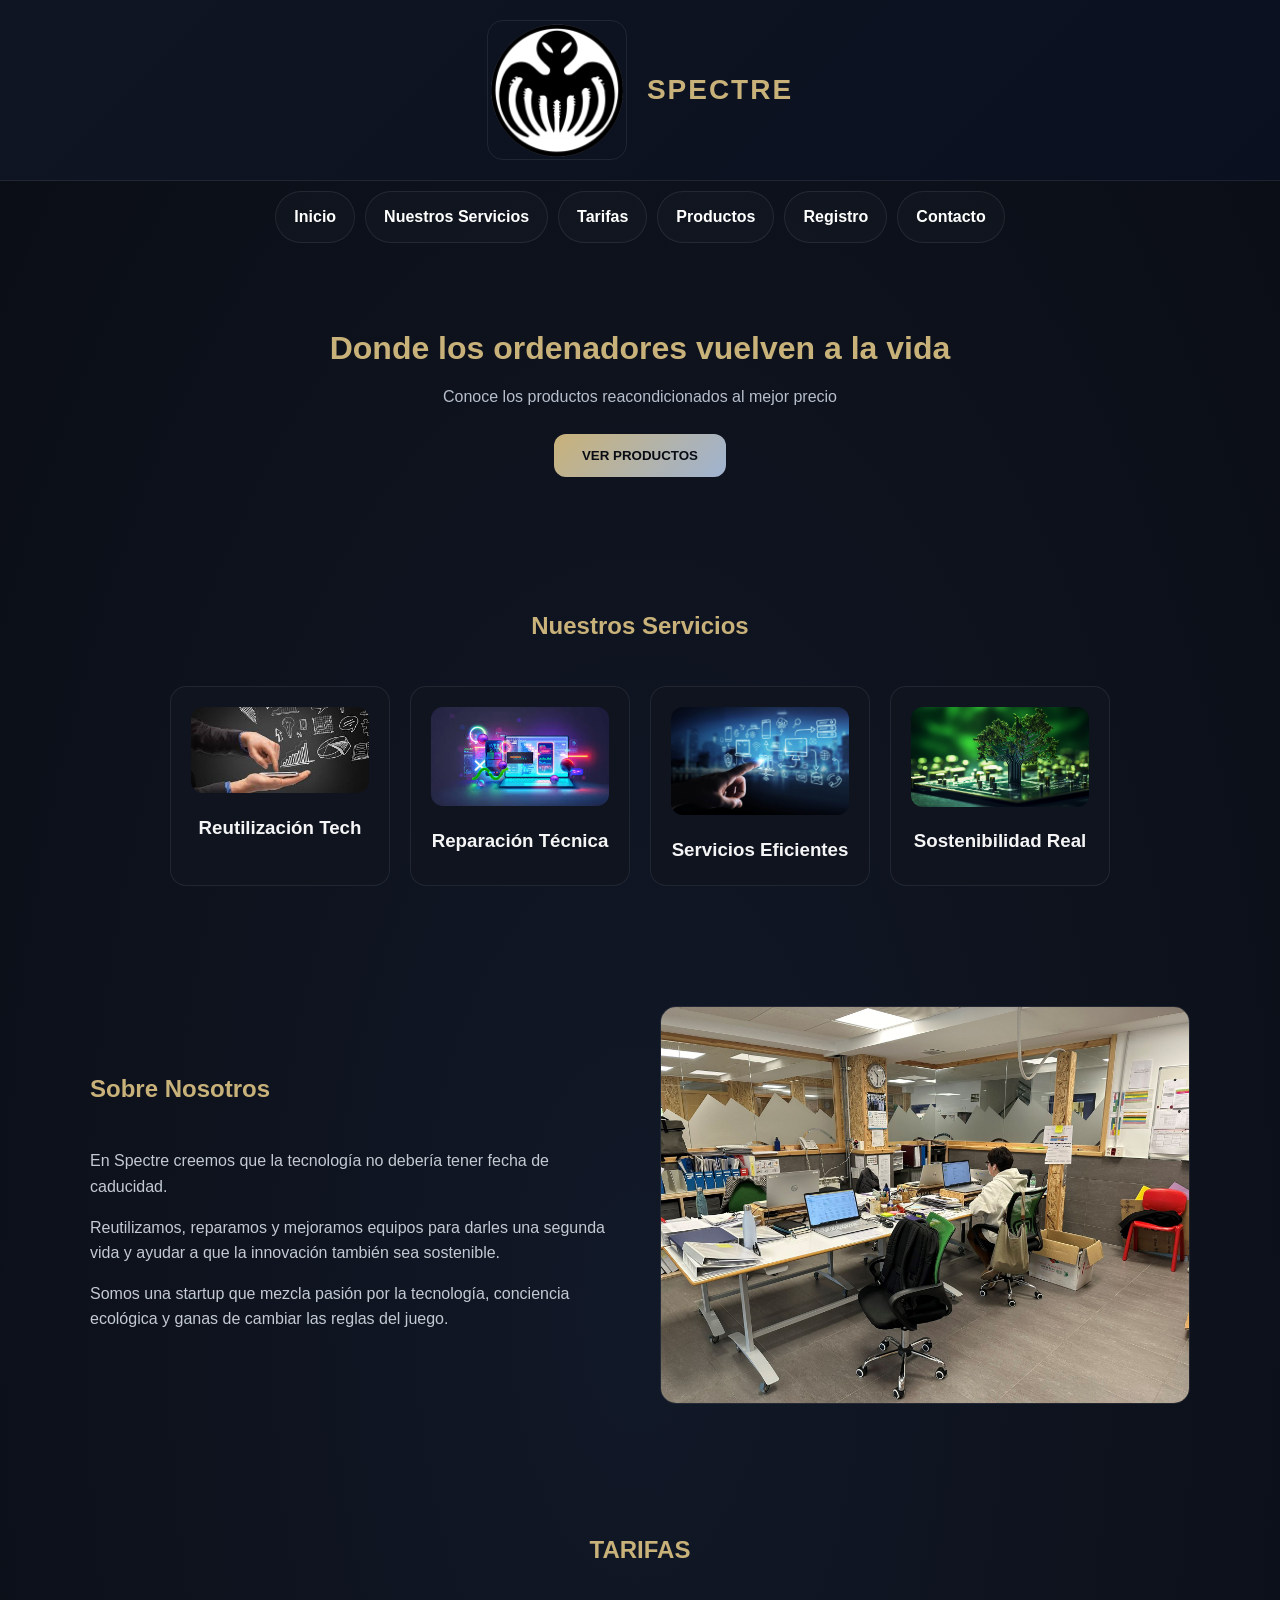
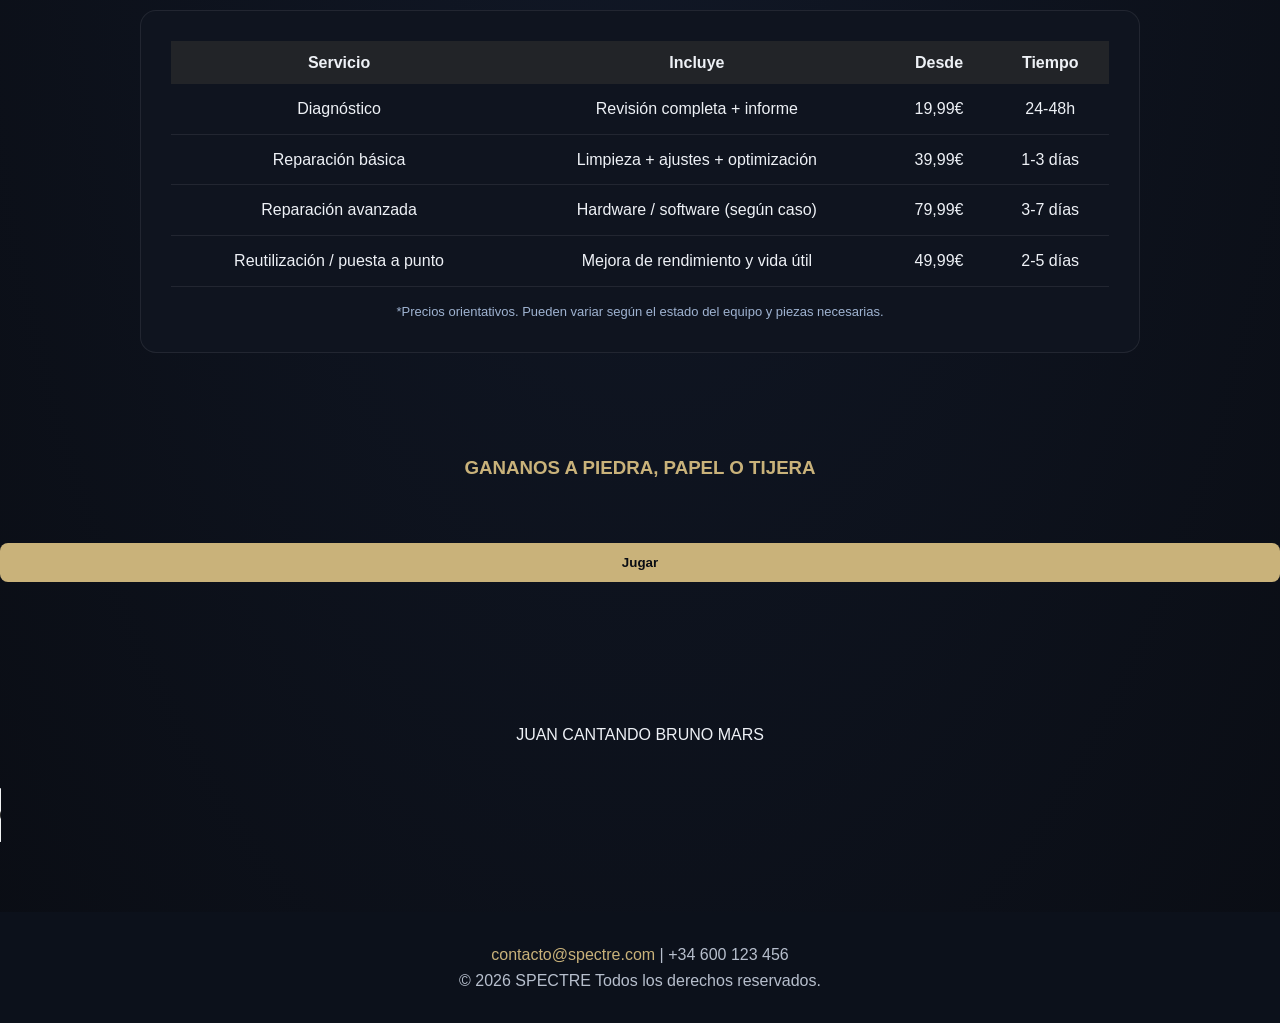
<file: index.html>
<!DOCTYPE html>
<html lang="es">
<head>
  <meta charset="UTF-8" />
  <meta name="viewport" content="width=device-width, initial-scale=1.0" />
  <title>Spectre SL</title>
  <link rel="stylesheet" href="/css/RETOMEJORADO.css" />
  <link rel="icon" type="image/png" href="/sources/SPECTRE_Logo.png">
</head>

<body>
    <header>
      <div class="logo">
        <img src="/sources/SPECTRE_Logo.png" alt="logo" />
        <h1 class="nombre-empresa">SPECTRE</h1>
      </div>
    </header>

    <nav>
      <a href="#inicio">Inicio</a>
      <a href="#Nuestros-Servicios">Nuestros Servicios</a>
      <a href="#tarifas">Tarifas</a>
      <a href="/html/PRODUCTOS.html">Productos</a>
      <a href="/html/FORMULARIO.html">Registro</a>
      <a href="#Contacto">Contacto</a>
    </nav>

    <section class="hero" id="inicio">
      <h2>Donde los ordenadores vuelven a la vida</h2>
      <p>Conoce los productos reacondicionados al mejor precio</p>
      <button onclick="window.location.href='/html/PRODUCTOS.html'">VER PRODUCTOS</button>

    </section>

    <section id="Nuestros-Servicios" class="seccion">
      <h2>Nuestros Servicios</h2>

      <div class="contenedor servicios-grid">
        <div class="caja servicio">
          <img src="/sources/images (1).jpg" alt="Reutilización Tech" />
          <h3>Reutilización Tech</h3>
        </div>

        <div class="caja servicio">
          <img src="/sources/images (2).jpg" alt="Reparación Técnica" />
          <h3>Reparación Técnica</h3>
        </div>

        <div class="caja servicio">
          <img src="/sources/Digitalizacion-de-Procesos.jpg" alt="Servicios Eficientes" />
          <h3>Servicios Eficientes</h3>
        </div>

        <div class="caja servicio">
          <img src="/sources/Tecnologia-y-Sostenibilidad-1.jpg" alt="Sostenibilidad Real" />
          <h3>Sostenibilidad Real</h3>
        </div>
      </div>
    </section>

    <section class="contenedor_2" id="sobre-nosotros">
      <div class="nosotros">
        <div class="info">
          <h2>Sobre Nosotros</h2>
          <p>En Spectre creemos que la tecnología no debería tener fecha de caducidad.</p>
          <p>Reutilizamos, reparamos y mejoramos equipos para darles una segunda vida y ayudar a que la innovación también sea sostenible.</p>
          <p>Somos una startup que mezcla pasión por la tecnología, conciencia ecológica y ganas de cambiar las reglas del juego.</p>
        </div>

        <div class="nosotrosimg">
          <img src="/sources/Administraritza-3.jpg" alt="instalaciones" />
        </div>
      </div>
    </section>

    <section class="seccion" id="tarifas">
      <h2>TARIFAS</h2>

      <div class="tarifas-wrap">
        <table class="tabla-tarifas">
          <thead>
            <tr>
              <th>Servicio</th>
              <th>Incluye</th>
              <th>Desde</th>
              <th>Tiempo</th>
            </tr>
          </thead>
          <tbody>
            <tr>
              <td>Diagnóstico</td>
              <td>Revisión completa + informe</td>
              <td>19,99€</td>
              <td>24-48h</td>
            </tr>
            <tr>
              <td>Reparación básica</td>
              <td>Limpieza + ajustes + optimización</td>
              <td>39,99€</td>
              <td>1-3 días</td>
            </tr>
            <tr>
              <td>Reparación avanzada</td>
              <td>Hardware / software (según caso)</td>
              <td>79,99€</td>
              <td>3-7 días</td>
            </tr>
            <tr>
              <td>Reutilización / puesta a punto</td>
              <td>Mejora de rendimiento y vida útil</td>
              <td>49,99€</td>
              <td>2-5 días</td>
            </tr>
          </tbody>
        </table>

        <p class="nota-tarifas">*Precios orientativos. Pueden variar según el estado del equipo y piezas necesarias.</p>
      </div>
    </section>


    


      <section class="juego">
        <h3>GANANOS A PIEDRA, PAPEL O TIJERA</h3>
        
        <button id="jugar">Jugar</button>
        <p id="resultado"></p>
        <ul id="historial"></ul>
        <script>
              let victorias = 0;
              let derrotas = 0;
              let empates = 0;

              let opciones = ["piedra","papel","tijera"];
              let turnoCPU = 0;

              let btn = document.getElementById("jugar");
              let resultado = document.getElementById("resultado");
              let historial = document.getElementById("historial");

              btn.onclick = function(){

                let jugador = prompt("Elige: piedra, papel o tijera");

                if(jugador == null) return;

                jugador = jugador.toLowerCase();

                if(jugador != "piedra" && jugador != "papel" && jugador != "tijera"){
                  alert(" Escribe: piedra, papel o tijera");
                  return;
                }

                let cpu = opciones[turnoCPU];
                turnoCPU = turnoCPU + 1;
                if(turnoCPU == 3) turnoCPU = 0;

                let texto = "Tú: " + jugador + " | CPU: " + cpu + " -> ";

                if(jugador == cpu){
                  empates = empates + 1;
                  texto = texto + "EMPATE ❤️‍🔥";
                }
                else if(
                  (jugador == "piedra" && cpu == "tijera") ||
                  (jugador == "papel" && cpu == "piedra") ||
                  (jugador == "tijera" && cpu == "papel")
                ){
                  victorias = victorias + 1;
                  texto = texto + "GANAS 😎";
                }
                else{
                  derrotas = derrotas + 1;
                  texto = texto + "PIERDES 🤫";
                }

                resultado.textContent =
                  "Victorias: " + victorias + " | Derrotas: " + derrotas + " | Empates: " + empates;

                
                let li = document.createElement("li");
                li.textContent = texto;

                
                let b = document.createElement("button");
                b.textContent = "Eliminar";
                b.style.marginLeft = "10px";

                b.onclick = function(){
                  li.remove();
                };

                li.appendChild(b);
            
                historial.appendChild(li);
                }

        </script>
      </JUEGO>

      <p>JUAN CANTANDO BRUNO MARS</p>
    <audio controls>
      <source src="/sources/juan_cantautor.mp3" type="audio/mp3">
    </audio>





  

  <footer id="Contacto">
    <p>
      <a href="mailto:contacto@spectre.com" title="Mandar correo a contacto@spectre.com">contacto@spectre.com</a>
      | +34 600 123 456
    </p>
    <p>© 2026 SPECTRE Todos los derechos reservados.</p>


  </footer>
</body>
</html>
</file>
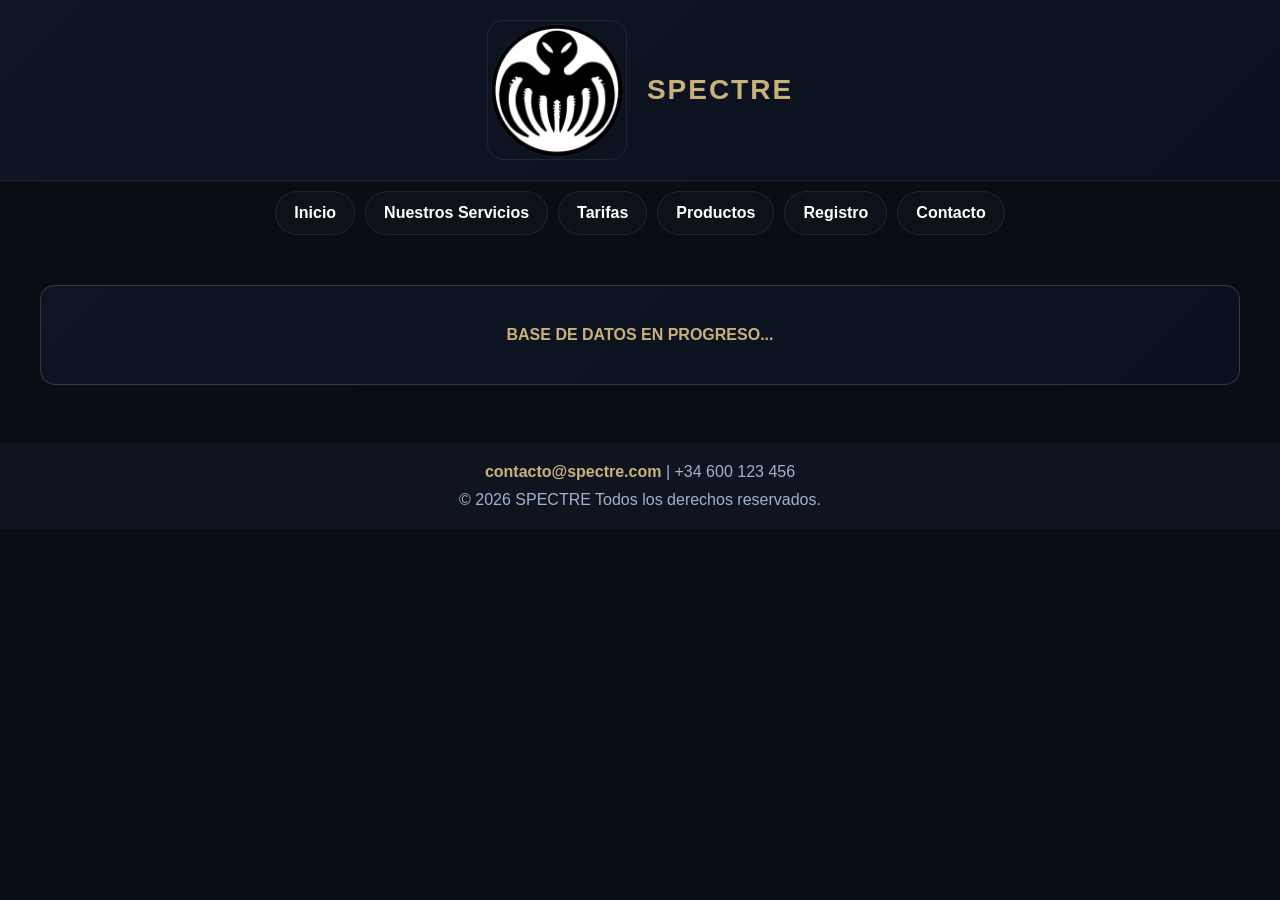
<file: html/FORMULARIO.html>
<!DOCTYPE html>
<html lang="es">
<head>
  <meta charset="UTF-8">
  <meta name="viewport" content="width=device-width, initial-scale=1.0">
  <title>Formulario de registro | SPECTRE SL</title>


  <link rel="stylesheet" href="/css/FORMULARIO.css">
  <link rel="icon" type="image/png" href="/sources/SPECTRE_Logo.png">
</head>
<body>


<header>
    <div class="logo">
      <img src="/sources/SPECTRE_Logo.png" alt="logo" />
      <h1 class="nombre-empresa">SPECTRE</h1>
    </div>
  </header>

  <nav>
    <a href="/index.html">Inicio</a>
    <a href="/index.html">Nuestros Servicios</a>
    <a href="/index.html">Tarifas</a>
    <a href="/html/PRODUCTOS.html">Productos</a>
    <a href="/html/FORMULARIO.html">Registro</a>
    <a href="#Contacto">Contacto</a>
  </nav>

  <div class="msg">
    <p><b>BASE DE DATOS EN PROGRESO...</b></p>
  </div>

<!--   <form action="/php/post.php" method="POST">

        <h1>FORMULARIO DE REGISTRO</h1>

        <label>Nombre:</label><br>
        <input type="text" name="nombre" required><br><br>

        <label>Email:</label><br>
        <input type="email" name="email" required><br><br>

        <label>Contraseña:</label><br>
        <input type="password" name="pass" required><br><br>

        <button type="submit">Enviar</button>

    </form> -->

  <br>


  <footer id="Contacto">
    <p>
      <a href="mailto:contacto@spectre.com" title="Mandar correo a contacto@spectre.com">contacto@spectre.com</a>
      | +34 600 123 456
    </p>
    <p>© 2026 SPECTRE Todos los derechos reservados.</p>
  </footer>

</body>
</html>
</file>
<file: css/RETOMEJORADO.css>
*{
  margin:0;
  padding:0;
  box-sizing:border-box;
}

audio {
  text-align: center;
  justify-content: center;
  align-items: center;
}

html{
  scroll-behavior:smooth;
}

body{
  font-family: Arial, Helvetica, sans-serif;
  background: radial-gradient(#111827, #0a0d14);
  color:#eef1f6;
  line-height:1.6;
}


header{
  display:flex;
  justify-content:center;
  padding:20px;
  background:linear-gradient(135deg,#0f1522,#0b1020);
  border-bottom:1px solid rgba(255,255,255,0.08);
}

.logo{
  display:flex;
  align-items:center;
  gap:20px;
}

.logo img{
  width:140px;
  border-radius:16px;
  border:1px solid rgba(255,255,255,0.08);
}

.nombre-empresa{
  color:#c9b27a;
  font-size:28px;
  letter-spacing:2px;
}


nav{
 
  display:flex;
  justify-content:center;
  flex-wrap:wrap;
  gap: 10px;
  padding: 10px 10px;
 
}

nav a{
  color:white;
  text-decoration:none;
  padding: 12px 18px;
  display:block;
  border-radius: 999px;
  font-weight: 700;
  border: 1px solid rgba(255,255,255,0.08);
  background: rgba(255,255,255,0.02);
}

nav a:hover{
  background: rgba(255,255,255,0.06);
  border-color: rgba(201,178,122,0.18);
  transform: translateY(-4px);
}


.hero{
  text-align:center;
  padding:70px 20px;
}

.hero h2{
  font-size:32px;
  color:#c9b27a;
  margin-bottom:10px;
}

.hero p{
  color:#b7bfcd;
  margin-bottom:25px;
}

.hero button{
  padding:14px 28px;
  border-radius:12px;
  border:none;
  background:linear-gradient(135deg,#c9b27a,#9fb3d1);
  color:#0a0d14;
  font-weight:700;
  cursor:pointer;
  transition:.3s ease;
}

.hero button:hover{
  transform:translateY(-3px);
  box-shadow:0 10px 25px rgba(201,178,122,0.4);
}




.seccion{
  padding:60px 20px;
  text-align:center;
}

h2{
  color:#c9b27a;
  margin-bottom:40px;
}

.servicios-grid{
  display:flex;
  justify-content:center;
  gap:20px;
  flex-wrap:wrap;
}

.caja{
  width:220px;
  padding:20px;
  border-radius:16px;
  background:#0f141f;
  border:1px solid rgba(255,255,255,0.08);
  transition:.3s ease;
}

.caja:hover{
  transform:translateY(-6px);
  border-color:#c9b27a;
}

.caja img{
  width:100%;
  border-radius:12px;
  margin-bottom:12px;
}

.caja h3{
  color:whitesmoke;
}


.contenedor_2{
  width:min(1100px,92%);
  margin:60px auto;
  
}

.nosotros{
  display:flex;
  gap:40px;
  align-items:center;
  flex-wrap:wrap;
}

.info{
  flex:1;
}

.info p{
  color:#c3cad2;
  margin-bottom:15px;
}

.nosotrosimg{
  flex:1;
}

.nosotrosimg img{
  width:100%;
  border-radius:16px;
  border:1px solid rgba(255,255,255,0.08);
}


.tarifas-wrap{
  width:min(1000px,92%);
  margin:auto;
  background:#0f141f;
  padding:30px;
  border-radius:16px;
  border:1px solid rgba(255,255,255,0.08);
}
.h1-tarifas{
  color:#c9b27a;
  margin-bottom:30px;
  text-align: left;
}

.tabla-tarifas{
  width:100%;
  border-collapse:collapse;
}

.tabla-tarifas th{
  background:rgba(201,178,122,0.1);
  padding:9px;

}

.tabla-tarifas td{
  padding:12px;
  border-bottom:1px solid rgba(255,255,255,0.08);
}

.tabla-tarifas tr:hover{
  background:rgba(255,255,255,0.05);
}

.nota-tarifas{
  margin-top:15px;
  font-size:13px;
  color:#9fb3d1;
}


.juego{
  display: flex;
  flex-direction: column;
  text-align:center;
  margin-top: 40PX;
  gap: 40px;
}
.juego h3{
  color:#c9b27a;
  margin-bottom:20px;
}
.juego button{
  padding:12px 25px;
  border-radius:8px;
  border:none;
  background:#c9b27a;
  color:#0a0d14;
  font-weight:700;
  cursor:pointer;
  transition:.3s ease;
}

.juego button:hover{
  background:#9fb3d1;
}

#historial{
  list-style:none;
  margin-top:20px;
}

#historial li{
  background:#0f141f;
  padding:10px;
  margin:8px auto;
  width:min(400px,90%);
  border-radius:8px;
  border:1px solid rgba(255,255,255,0.08);
}


footer{
  background:#0c111b;
  padding:30px;
  text-align:center;
  color:#b7bfcd;
  margin-top: 30px;
}

footer a{
  color:#c9b27a;
  text-decoration:none;
}

footer a:hover{
  text-decoration:underline;
}


@media (max-width: 980px) {
  header {
    padding: 16px;
  }

  .logo {
    gap: 14px;
  }

  .logo img {
    width: 120px;
  }

  .nombre-empresa {
    font-size: 24px;
  }

  .hero {
    padding: 60px 16px;
  }

  .hero h2 {
    font-size: 28px;
  }

  .contenedor_2 {
    width: min(1000px, 94%);
    margin: 40px auto;
  }

  .tarifas-wrap {
    width: min(980px, 94%);
    padding: 22px;
  }

  .caja {
    width: 200px;
  }
}

@media (max-width: 768px) {
  header {
    padding: 14px;
  }

  .logo {
    flex-direction: column;
    text-align: center;
    gap: 10px;
  }

  .logo img {
    width: 110px;
  }

  .nombre-empresa {
    font-size: 22px;
  }

  nav {
    gap: 8px;
    padding: 10px 12px;
  }

  nav a {
    padding: 10px 14px;
    font-size: 14px;
  }

  .hero {
    padding: 50px 14px;
  }

  .hero h2 {
    font-size: 24px;
  }

  .hero p {
    font-size: 15px;
  }

  .hero button {
    width: min(340px, 92%);
  }

  .nosotros {
    flex-direction: column;
    text-align: center;
    gap: 22px;
  }

  .servicios-grid {
    gap: 14px;
  }

  .caja {
    width: min(320px, 92%);
  }
  .tarifas-wrap {
    overflow-x: auto;
    -webkit-overflow-scrolling: touch;
  }

  .tabla-tarifas {
    min-width: 680px; 
  }

  .juego {
    padding: 0 14px;
    gap: 22px;
  }
}

@media (max-width: 520px) {
  .hero h2 {
    font-size: 20px;
  }

  .hero p {
    font-size: 14px;
  }

  .hero button {
    width: 100%;
    padding: 12px 18px;
  }

  nav {
    flex-direction: column;
    align-items: stretch;
  }

  nav a {
    width: 100%;
    text-align: center;
    border-radius: 12px;
  }

  .seccion {
    padding: 44px 14px;
  }

  h2 {
    margin-bottom: 22px;
  }

  .tarifas-wrap {
    padding: 16px;
  }

  .tabla-tarifas th,
  .tabla-tarifas td {
    padding: 10px;
    font-size: 13px;
  }

  #historial li {
    width: 100%;
  }

  footer {
    padding: 22px 14px;
  }
}
</file>
<file: css/FORMULARIO.css>
*{
  margin:0;
  padding:0;
  box-sizing:border-box;
}




body{
  font-family: Arial, Helvetica, sans-serif;
  background-color:#0a0d14;
  color:#eef1f6;
}

header{
  display:flex;
  justify-content:center;
  padding:20px;
  background:linear-gradient(135deg,#0f1522,#0b1020);
  border-bottom:1px solid rgba(255,255,255,0.08);
}

.logo{
  display:flex;
  align-items:center;
  gap:20px;
}

.logo img{
  width:140px;
  border-radius:16px;
  border:1px solid rgba(255,255,255,0.08);
}

.nombre-empresa{
  color:#c9b27a;
  font-size:28px;
  letter-spacing:2px;
}


nav{
 
  display:flex;
  justify-content:center;
  flex-wrap:wrap;
  gap: 10px;
  padding: 10px 10px;
 
}

nav a{
  color:white;
  text-decoration:none;
  padding: 12px 18px;
  display:block;
  border-radius: 999px;
  font-weight: 700;
  border: 1px solid rgba(255,255,255,0.08);
  background: rgba(255,255,255,0.02);
}

nav a:hover{
  background: rgba(255,255,255,0.06);
  border-color: rgba(201,178,122,0.18);
  transform: translateY(-4px);
}

.msg{
  display: flex;
  justify-content: center;
  padding: 40px;
  margin: 40px;
  border-radius: 15px;
  border: solid 1px rgba(255, 255, 255, 0.16);
  background:linear-gradient(135deg,#0f1522,#0b1020);

}

.msg p{
  color: #c9b27a;
}

form{
  width:550px;
  max-width:92%;
  margin:80px auto;
  padding:45px 40px;
  border-radius:18px;

  background: linear-gradient(145deg, #0f141f, #0c111b);
  border:1px solid rgba(255,255,255,0.08);

  box-shadow:
    0 20px 60px rgba(0,0,0,0.7);
   

 
   transition: all .4s ease;
}

form:hover{
  transform: translateY(-6px);
  box-shadow:
    0 30px 80px rgba(0,0,0,0.8),
    0 0 25px rgba(201,178,122,0.15);
}

form h1{
  text-align:center;
  margin-bottom:35px;
  color:#c9b27a;
  font-size:24px;
  letter-spacing:2px;
}


form label{
  font-size:13px;
  font-weight:600;
  color:#b7bfcd;
  letter-spacing:1px;
}


form input,
form select,
form textarea{
  width:100%;
  padding:14px 16px;
  margin-top:8px;
  margin-bottom:22px;

  border-radius:10px;
  border:1px solid rgba(255,255,255,0.08);

  background-color:#0a0d14;
  color:#eef1f6;

  font-size:14px;
  transition: all .3s ease;
}

form input:focus,
form select:focus,
form textarea:focus{
  outline:none;
  border-color:#c9b27a;
  box-shadow:
    0 0 0 2px rgba(201,178,122,0.25),
    0 0 15px rgba(201,178,122,0.15);
  transform: scale(1.02);
}


button{
  width:100%;
  padding:16px;
  border:none;
  border-radius:12px;

  background: linear-gradient(135deg,#c9b27a,#9fb3d1);
  color:#0a0d14;

  font-weight:700;
  font-size:15px;
  letter-spacing:1px;
  cursor:pointer;

  transition: all .3s ease;
}

button:hover{
  transform: translateY(-3px);
  box-shadow:
    0 10px 30px rgba(201,178,122,0.4),
    0 0 20px rgba(159,179,209,0.3);
}



footer{
  
  color:#9fb3d1;
  text-align:center;
  padding:15px;
  background-color:#0f141f;

}

footer a{
 color:#c9b27a;
  text-decoration:none;
  font-weight: 800;
}

footer a:hover{
  text-decoration: underline;
}

footer p{
  padding:5px;
  margin:0;
}


@media (max-width: 900px){
  header{ padding:16px; }
  .logo img{ width:120px; }
  .nombre-empresa{ font-size:26px; }

  form{
    margin:50px auto;
    padding:34px 26px;
  }
}


@media (max-width: 600px){
  header{
    padding:14px;
  }

  .logo{
    flex-direction:column;
    text-align:center;
    gap:12px;
  }

  .logo img{
    width:110px;
  }

  .nombre-empresa{
    font-size:24px;
    letter-spacing:1.5px;
  }

  nav{
    padding:10px 10px;
    gap:8px;
  }

  nav a{
    padding:10px 14px;
    font-size:14px;
  }

  form{
    margin:26px auto;
    padding:22px 16px;
    border-radius:16px;
  }

  form h1{
    font-size:20px;
    margin-bottom:22px;
  }

  form input,
  form select,
  form textarea{
    padding:12px 14px;
    margin-bottom:14px;
    border-radius:10px;
  }

  button{
    padding:14px;
    font-size:15px;
  }
}


@media (max-width: 380px){
  nav a{
    width:100%;
    text-align:center;
  }
}
</file>
